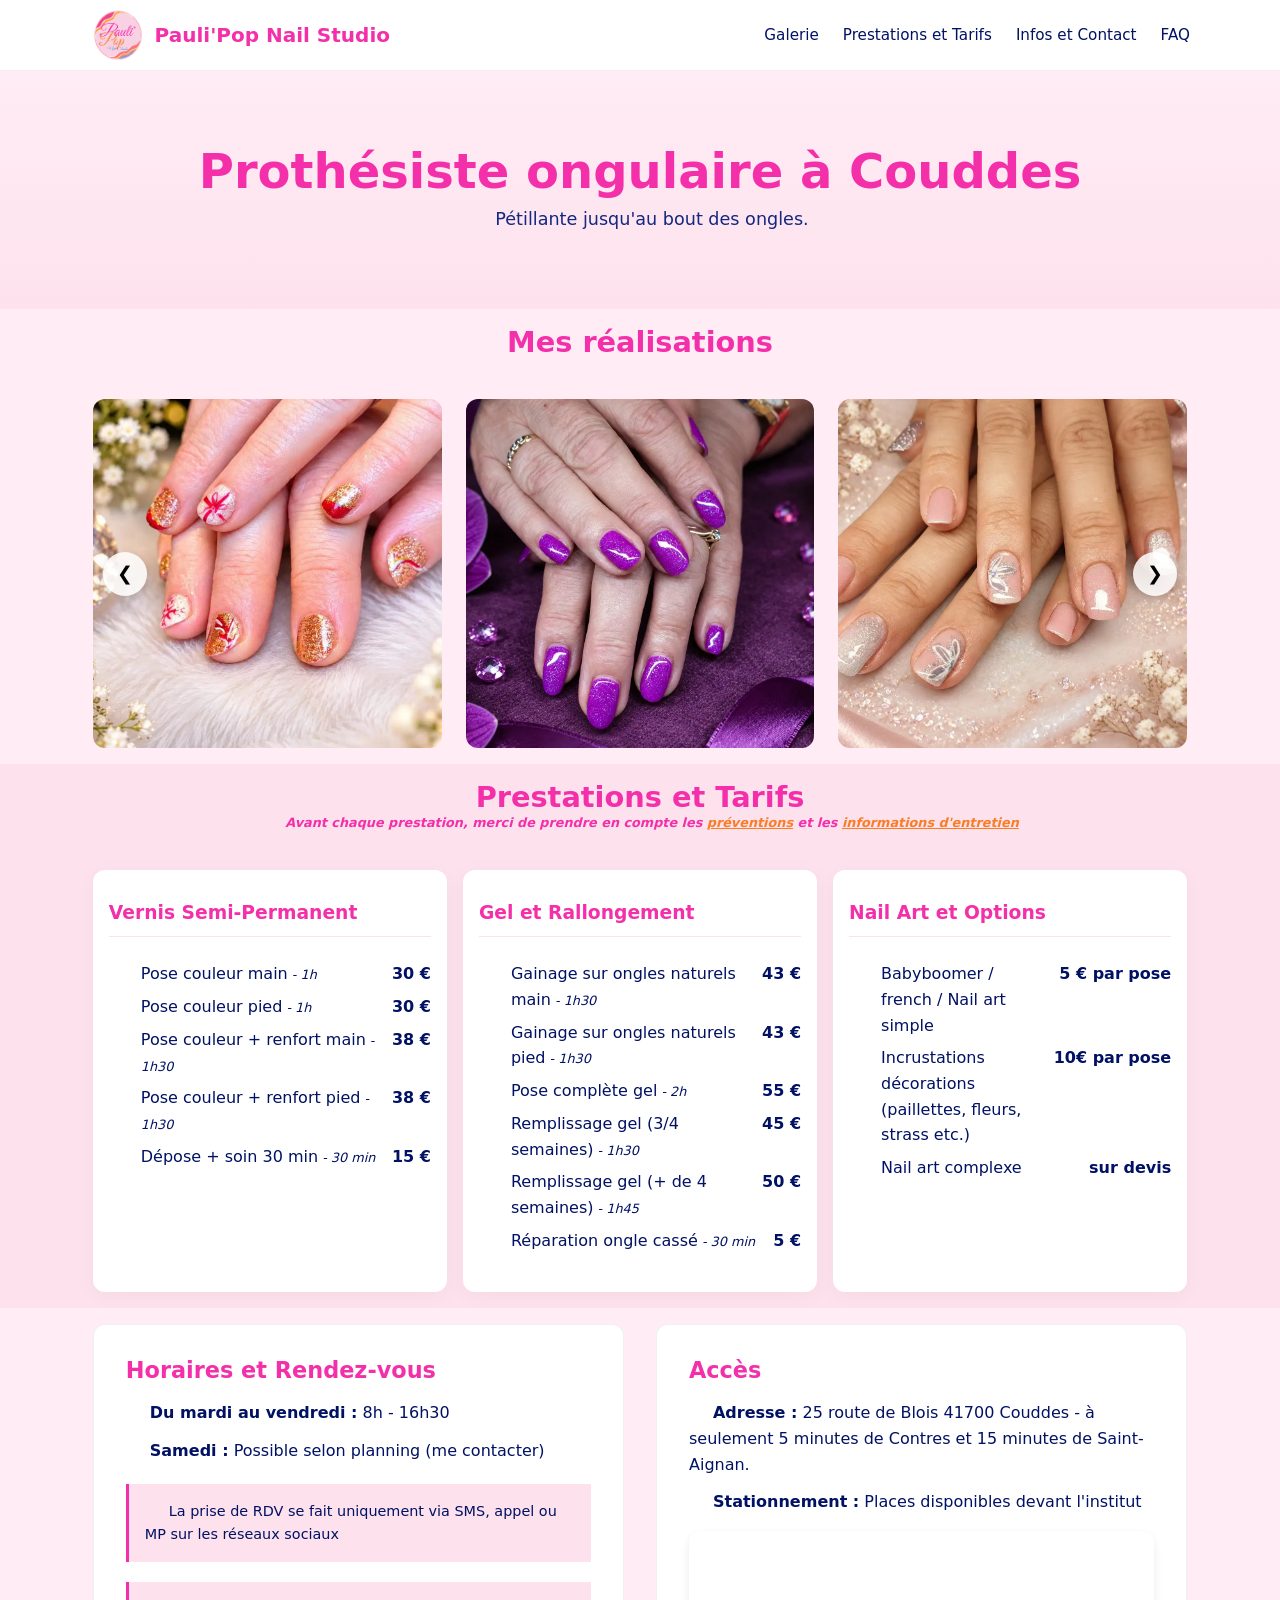
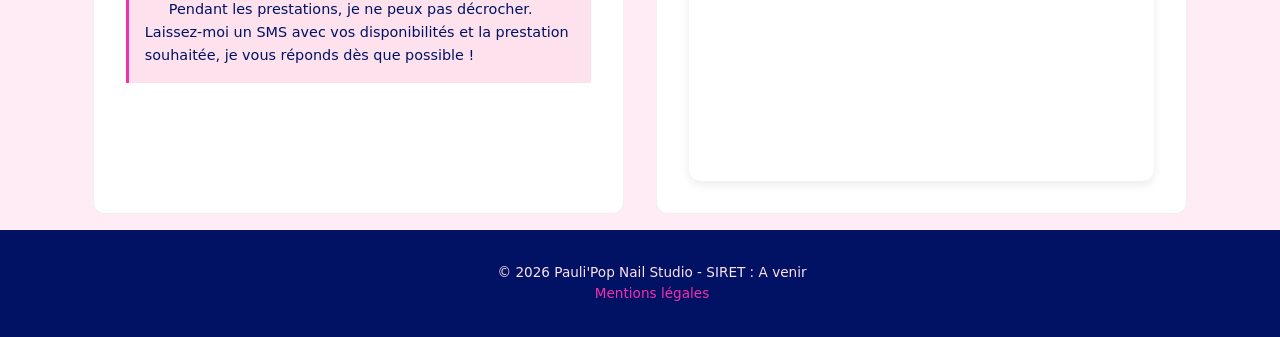
<file: index.html>
<!DOCTYPE html>
<html lang="fr">

<head>
    <meta charset="UTF-8">
    <meta name="viewport" content="width=device-width, initial-scale=1.0">

    <title>Pauli'Pop Nail Studio | Prothésiste Ongulaire à Couddes</title>
    <meta name="description"
        content="Prothésiste ongulaire diplômée à Couddes. Pose en gel, vernis semi-permanent, nail art et beauté des mains. Prise de rendez-vous par téléphone ou SMS.">
    <!-- OpenGraph pour le partage sur les réseaux sociaux (Instagram, Facebook, SMS) -->
    <meta property="og:title" content="Pauli'Pop Nail Studio | Prothésiste Ongulaire à Couddes">
    <meta property="og:description"
        content="Pose en gel, vernis semi-permanent, nail art et beauté des mains à Couddes (41700).">
    <meta property="og:type" content="website">
    <meta property="og:image" content="images/photos/pose-1.webp">

    <!-- Données structurées Google (SEO Local) -->
    <script type="application/ld+json">
    {
      "@context": "https://schema.org",
      "@type": "NailSalon",
      "name": "Pauli'Pop Nail Studio",
      "image": "images/logo.png",
      "telephone": "+33788819565",
      "address": {
        "@type": "PostalAddress",
        "streetAddress": "25 route de Blois",
        "addressLocality": "Couddes",
        "postalCode": "41700",
        "addressCountry": "FR"
      },
      "openingHoursSpecification": [
        {
          "@type": "OpeningHoursSpecification",
          "dayOfWeek": ["Tuesday", "Wednesday", "Thursday", "Friday"],
          "opens": "08:00",
          "closes": "16:30"
        }
      ],
      "priceRange": "€"
    }
    </script>

    <!-- Appel du CSS compilé et minifié -->
    <link rel="stylesheet" href="css/style.min.css">
</head>

<body>

    <!-- En-tête et navigation -->
    <header class="header">
        <div class="container header__inner">
            <a href="./index.html" class="logo">
                <img src="images/logo.png" alt="Pauli'Pop Nail Studio" width="70" height="70" />
                Pauli'Pop Nail Studio
            </a>
            <nav class="nav">
                <a href="./index.html#galerie">Galerie</a>
                <a href="./index.html#prestations">Prestations et Tarifs</a>
                <a href="./index.html#infos">Infos et Contact</a>
                <a href="./faq.html">FAQ</a>
            </nav>
        </div>
    </header>

    <main>
        <!-- Section d'accueil (Hero) -->
        <section class="hero">
            <div class="container">
                <h1>Prothésiste ongulaire à Couddes</h1>
                <p class="hero__subtitle">Pétillante jusqu'au bout des ongles.</p>
                <!--<p class="hero__subtitle__note">Ouverture prévue le 8 Décembre 2026</p>-->
            </div>
        </section>

        <!-- Section Galerie -->
        <section id="galerie" class="section">
            <div class="container">
                <h2>Mes réalisations</h2>

                <div class="carrousel-wrapper">
                    <button class="carrousel-btn prev" aria-label="Photo précédente">&#10094;</button>

                    <div class="galerie-carrousel" id="galerieCarrousel">
                        <!-- Les 31 photos vont s'ajouter ici automatiquement -->
                    </div>

                    <button class="carrousel-btn next" aria-label="Photo suivante">&#10095;</button>
                </div>
            </div>
        </section>



        <!-- Section Prestations & Tarifs -->
        <section id="prestations" class="section section--alt">
            <div class="container">
                <h2>Prestations et Tarifs
                    <p class="note_tarif">Avant chaque prestation, merci de prendre en compte les <a
                            href="./prevention.html">préventions</a> et les <a href="./entretien.html">informations
                            d'entretien</a> </p>
                </h2>
                <div class="tarifs-grid">

                    <div class="tarif-card">
                        <h3>Vernis Semi-Permanent</h3>
                        <ul class="tarif-list">
                            <li><span>Pose couleur main<span class="duration"> - 1h</span></span><strong>30
                                    €</strong></li>
                            <li><span>Pose couleur pied<span class="duration"> - 1h</span></span><strong>30
                                    €</strong></li>
                            <li><span>Pose couleur + renfort main<span class="duration"> - 1h30</span></span><strong>38
                                    €</strong></li>
                            <li><span>Pose couleur + renfort pied<span class="duration"> - 1h30</span></span><strong>38
                                    €</strong></li>
                            <li><span>Dépose + soin 30 min<span class="duration"> - 30 min</span></span><strong>15
                                    €</strong>
                            </li>
                        </ul>
                    </div>

                    <div class="tarif-card">
                        <h3>Gel et Rallongement</h3>
                        <ul class="tarif-list">
                            <li><span>Gainage sur ongles naturels main<span class="duration"> -
                                        1h30</span></span><strong>43 €</strong></li>
                            <li><span>Gainage sur ongles naturels pied<span class="duration"> -
                                        1h30</span></span><strong>43 €</strong></li>
                            <li><span>Pose complète gel<span class="duration"> - 2h</span></span><strong>55 €</strong>
                            </li>
                            <li><span>Remplissage gel (3/4 semaines)<span class="duration"> - 1h30</span>
                                </span><strong>45
                                    €</strong></li>
                            <li><span>Remplissage gel (+ de 4 semaines)<span class="duration"> -
                                        1h45</span></span><strong>50 €</strong></li>
                            <li><span>Réparation ongle cassé<span class="duration"> - 30 min</span></span><strong>5
                                    €</strong></li>
                        </ul>
                    </div>

                    <div class="tarif-card">
                        <h3>Nail Art et Options</h3>
                        <ul class="tarif-list">
                            <li><span>Babyboomer / french / Nail art simple</span><strong>5 € par pose</strong></li>
                            <li><span>Incrustations décorations (paillettes, fleurs, strass etc.)</span><strong>10€ par
                                    pose</strong></li>
                            <li><span>Nail art complexe</span><strong>sur devis</strong></li>
                        </ul>
                    </div>

                </div>
            </div>
        </section>

        <!-- Section Infos pratiques -->
        <section id="infos" class="section">
            <div class="container infos-grid">
                <div class="info-box">
                    <h2>Horaires et Rendez-vous</h2>
                    <p><strong>Du mardi au vendredi :</strong> 8h - 16h30</p>
                    <p><strong>Samedi :</strong> Possible selon planning (me contacter)</p>
                    <p class="info-box__alert">La prise de RDV se fait uniquement via SMS, appel ou MP sur les réseaux
                        sociaux</p>

                    <p class="info-box__alert">Pendant les prestations, je ne peux pas décrocher. Laissez-moi un SMS
                        avec vos disponibilités et la prestation souhaitée, je vous réponds dès que possible !</p>
                </div>

                <div class="info-box">
                    <h2>Accès
                    </h2>
                    <p><strong>Adresse :</strong> 25 route de Blois 41700 Couddes - à seulement 5 minutes de Contres et
                        15 minutes de Saint-Aignan.</p>
                    <p><strong>Stationnement :</strong> Places disponibles devant l'institut</p>

                    <div class="map-container">
                        <iframe
                            src="https://www.google.com/maps/embed?pb=!1m18!1m12!1m3!1d2702.5036001926824!2d1.401968976688991!3d47.363088704761374!2m3!1f0!2f0!3f0!3m2!1i1024!2i768!4f13.1!3m3!1m2!1s0x47fb53fe15aad1d7%3A0x353d129501a65e5e!2s25%20Rte%20de%20Blois%2C%2041700%20Couddes!5e0!3m2!1sfr!2sfr!4v1795610580144!5m2!1sfr!2sfr"
                            width="600" height="450" style="border:0;" allowfullscreen="" loading="lazy"
                            referrerpolicy="strict-origin-when-cross-origin"></iframe>
                    </div>

                </div>
            </div>
        </section>
    </main>

    <!-- Pied de page -->
    <footer class="footer">
        <div class="container">
            <p>&copy; 2026 Pauli'Pop Nail Studio - SIRET : A venir</p>
            <p><a href="./cgv.html">Mentions légales</a></p>
        </div>
    </footer>

    <!-- Barre fixe mobile pour appeler ou envoyer un SMS en 1 clic -->
    <div class="mobile-bar">
        <a href="tel:+33788819565" class="mobile-bar__btn mobile-bar__btn--call">Appeler</a>
        <a href="sms:+33788819565" class="mobile-bar__btn mobile-bar__btn--sms">SMS</a>
    </div>
    <script>
        const carrousel = document.getElementById('galerieCarrousel');
        const totalPhotos = 31;

        for (let i = totalPhotos; i >= 1; i--) {
            const figure = document.createElement('figure');
            figure.className = 'galerie-item';
            figure.innerHTML = `<img src="images/photos/pose-${i}.webp" alt="Réalisation onglerie Pauli'pop Nail Studio ${i}" width="800" height="800" loading="lazy">`;
            carrousel.appendChild(figure);
        }

        // Gestion des flèches
        const prevBtn = document.querySelector('.carrousel-btn.prev');
        const nextBtn = document.querySelector('.carrousel-btn.next');

        nextBtn.addEventListener('click', () => {
            const itemWidth = carrousel.querySelector('.galerie-item').offsetWidth;
            carrousel.scrollBy({ left: itemWidth + 24, behavior: 'smooth' });
        });

        prevBtn.addEventListener('click', () => {
            const itemWidth = carrousel.querySelector('.galerie-item').offsetWidth;
            carrousel.scrollBy({ left: -(itemWidth + 24), behavior: 'smooth' });
        });
    </script>

</body>

</html>
</file>
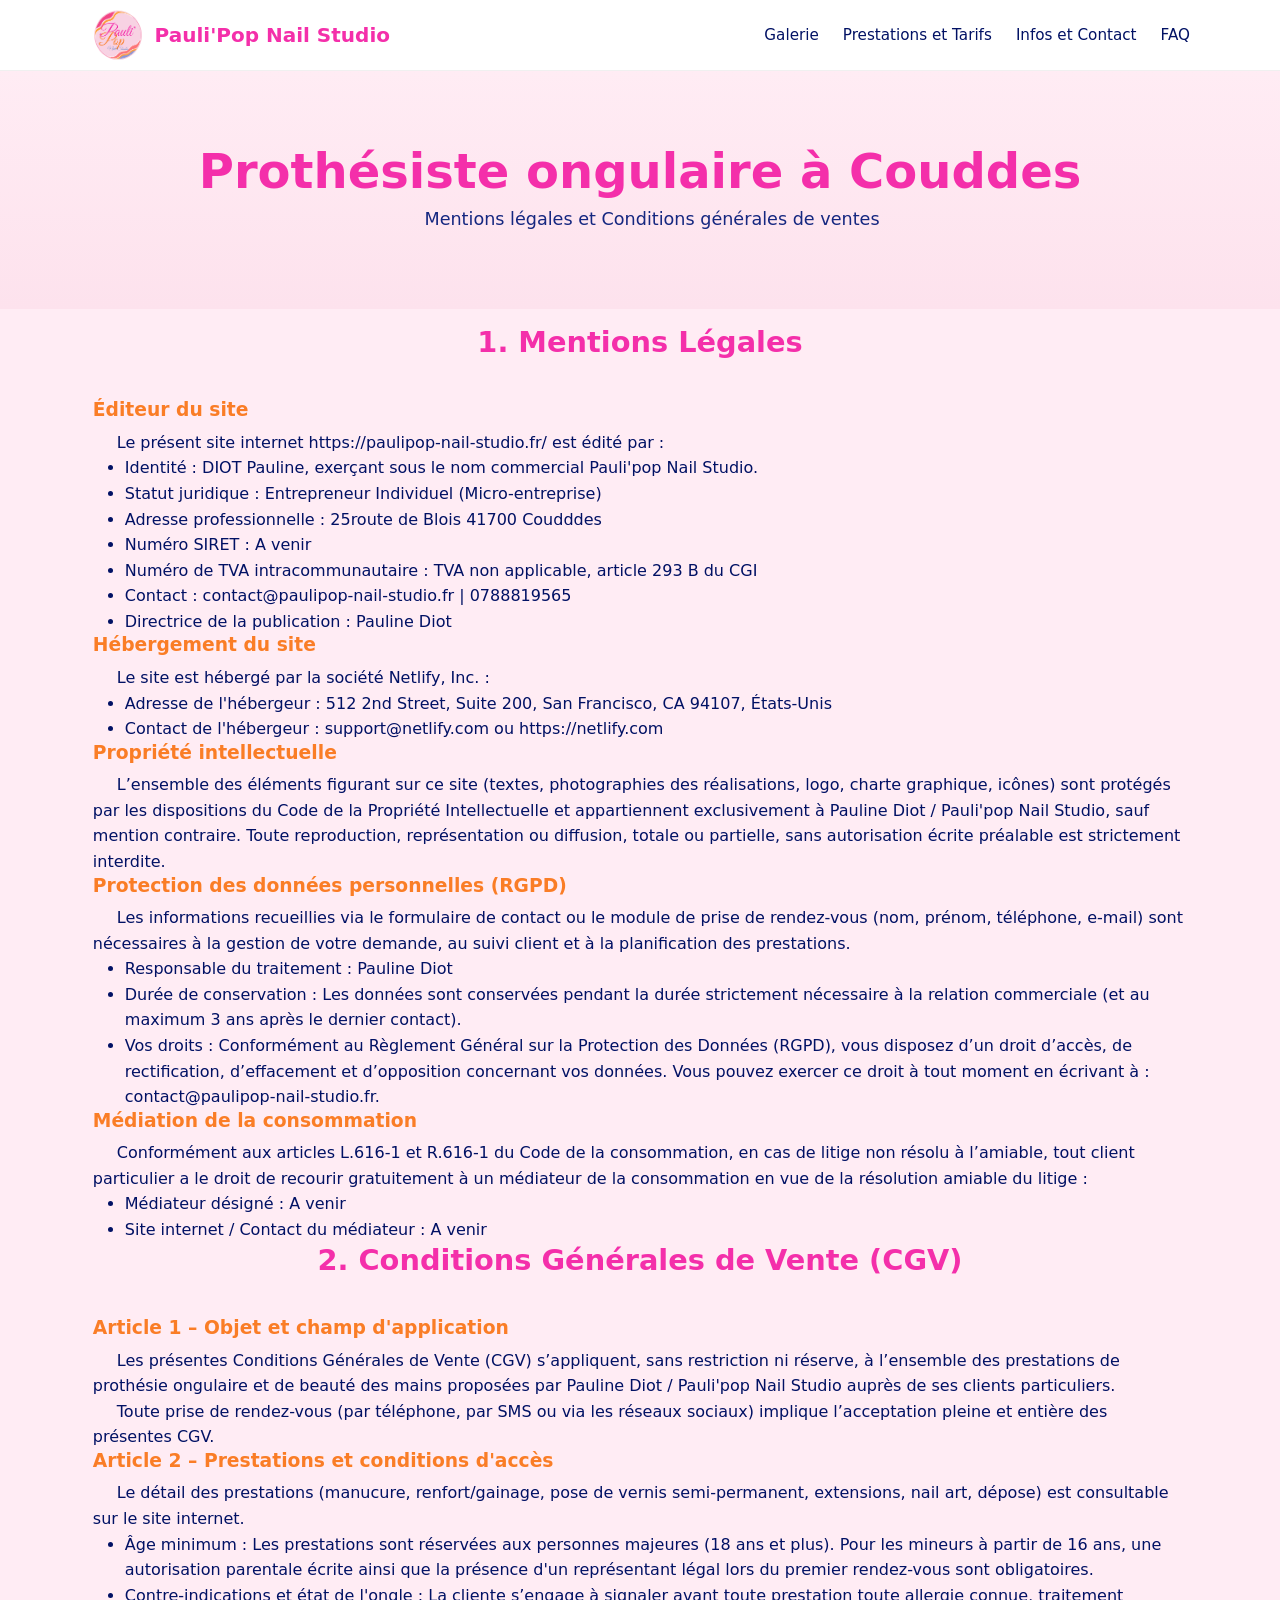
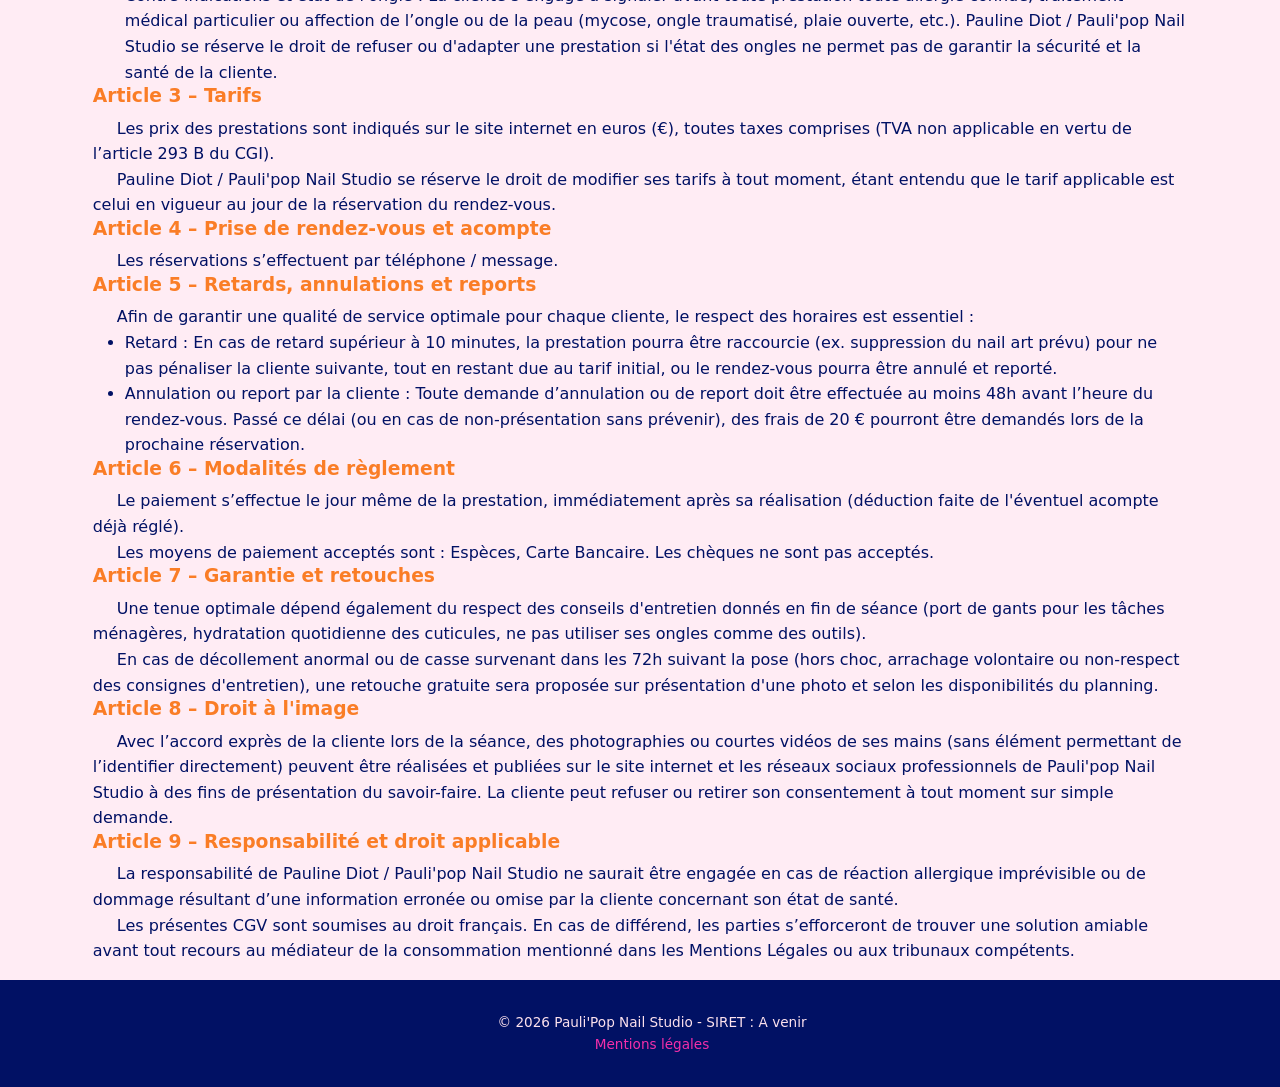
<file: cgv.html>
<!DOCTYPE html>
<html lang="fr">

<head>
    <meta charset="UTF-8">
    <meta name="viewport" content="width=device-width, initial-scale=1.0">
    <meta name="robots" content="noindex">

    <title>Mentions Légales et CGV | Pauli'Pop Nail Studio</title>
    <meta name="description"
        content="Mentions légales et Conditions Générales de Vente de Pauli'Pop Nail Studio, prothésiste ongulaire à Couddes (41700).">

    <!-- Appel du CSS compilé et minifié -->
    <link rel="stylesheet" href="css/style.min.css">
</head>

<body>

    <!-- En-tête et navigation -->
    <header class="header">
        <div class="container header__inner">
            <a href="./index.html" class="logo">
                <img src="images/logo.png" alt="Pauli'Pop Nail Studio" width="70" height="70" />
                Pauli'Pop Nail Studio
            </a>
            <nav class="nav">
                <a href="./index.html#galerie">Galerie</a>
                <a href="./index.html#prestations">Prestations et Tarifs</a>
                <a href="./index.html#infos">Infos et Contact</a>
                <a href="./faq.html">FAQ</a>
            </nav>
        </div>
    </header>

    <main>
        <!-- Section d'accueil (Hero) -->
        <section class="hero">
            <div class="container">
                <h1>Prothésiste ongulaire à Couddes</h1>
                <p class="hero__subtitle">Mentions légales et Conditions générales de ventes</p>
            </div>
        </section>
        <section class="section">
            <div class="container">
                <h2>1. Mentions Légales</h2>

                <h3>Éditeur du site</h3>
                <p>Le présent site internet https://paulipop-nail-studio.fr/ est édité par :</p>
                <ul>
                    <li>Identité : DIOT Pauline, exerçant sous le nom commercial Pauli'pop Nail Studio.</li>
                    <li>Statut juridique : Entrepreneur Individuel (Micro-entreprise)</li>
                    <li>Adresse professionnelle : 25route de Blois 41700 Coudddes</li>
                    <li>Numéro SIRET : A venir</li>
                    <li>Numéro de TVA intracommunautaire : TVA non applicable, article 293 B du CGI </li>
                    <li>Contact : contact@paulipop-nail-studio.fr | 0788819565</li>
                    <li>Directrice de la publication : Pauline Diot</li>
                </ul>

                <h3>Hébergement du site</h3>
                <p>Le site est hébergé par la société Netlify, Inc. :</p>
                <ul>
                    <li>Adresse de l'hébergeur : 512 2nd Street, Suite 200, San Francisco, CA 94107, États-Unis</li>
                    <li>Contact de l'hébergeur : support@netlify.com ou https://netlify.com</li>
                </ul>


                <h3>Propriété intellectuelle</h3>
                <p>L’ensemble des éléments figurant sur ce site (textes, photographies des réalisations, logo, charte
                    graphique, icônes) sont protégés par les dispositions du Code de la Propriété Intellectuelle et
                    appartiennent exclusivement à Pauline Diot / Pauli'pop Nail Studio, sauf mention contraire. Toute
                    reproduction, représentation ou diffusion, totale ou partielle, sans autorisation écrite préalable
                    est strictement interdite.</p>

                <h3>Protection des données personnelles (RGPD)</h3>
                <p>Les informations recueillies via le formulaire de contact ou le module de prise de rendez-vous (nom,
                    prénom, téléphone, e-mail) sont nécessaires à la gestion de votre demande, au suivi client et à la
                    planification des prestations.</p>
                <ul>
                    <li>Responsable du traitement : Pauline Diot</li>
                    <li>Durée de conservation : Les données sont conservées pendant la durée strictement nécessaire à la
                        relation commerciale (et au maximum 3 ans après le dernier contact).</li>
                    <li>Vos droits : Conformément au Règlement Général sur la Protection des Données (RGPD), vous
                        disposez d’un droit d’accès, de rectification, d’effacement et d’opposition concernant vos
                        données. Vous pouvez exercer ce droit à tout moment en écrivant à :
                        contact@paulipop-nail-studio.fr.</li>
                </ul>

                <h3>Médiation de la consommation</h3>
                <p>Conformément aux articles L.616-1 et R.616-1 du Code de la consommation, en cas de litige non résolu
                    à l’amiable, tout client particulier a le droit de recourir gratuitement à un médiateur de la
                    consommation en vue de la résolution amiable du litige :</p>
                <ul>
                    <li>Médiateur désigné : A venir</li>
                    <li>Site internet / Contact du médiateur : A venir</li>
                </ul>

                <h2>2. Conditions Générales de Vente (CGV)</h2>

                <h3>Article 1 – Objet et champ d'application</h3>
                <p>Les présentes Conditions Générales de Vente (CGV) s’appliquent, sans restriction ni réserve, à
                    l’ensemble des prestations de prothésie ongulaire et de beauté des mains proposées par Pauline Diot
                    / Pauli'pop Nail Studio auprès de ses clients particuliers.</p>
                <p>Toute prise de rendez-vous (par téléphone, par SMS ou via les réseaux sociaux) implique
                    l’acceptation pleine et entière des présentes CGV.</p>

                <h3>Article 2 – Prestations et conditions d'accès</h3>
                <p>Le détail des prestations (manucure, renfort/gainage, pose de vernis semi-permanent, extensions, nail
                    art, dépose) est consultable sur le site internet.</p>
                <ul>
                    <li>Âge minimum : Les prestations sont réservées aux personnes majeures (18 ans et plus). Pour les
                        mineurs à partir de 16 ans, une autorisation parentale écrite ainsi que la présence d'un
                        représentant légal lors du premier rendez-vous sont obligatoires.</li>
                    <li>Contre-indications et état de l'ongle : La cliente s’engage à signaler avant toute prestation
                        toute allergie connue, traitement médical particulier ou affection de l’ongle ou de la peau
                        (mycose, ongle traumatisé, plaie ouverte, etc.). Pauline Diot / Pauli'pop Nail Studio se réserve
                        le droit de refuser ou d'adapter une prestation si l'état des ongles ne permet pas de garantir
                        la sécurité et la santé de la cliente.</li>
                </ul>

                <h3>Article 3 – Tarifs</h3>
                <p>Les prix des prestations sont indiqués sur le site internet en euros (€), toutes taxes comprises (TVA
                    non applicable en vertu de l’article 293 B du CGI).</p>
                <p>Pauline Diot / Pauli'pop Nail Studio se réserve le droit de modifier ses tarifs à tout moment, étant
                    entendu que le tarif applicable est celui en vigueur au jour de la réservation du rendez-vous.</p>

                <h3>Article 4 – Prise de rendez-vous et acompte</h3>
                <p>Les réservations s’effectuent par téléphone / message.</p>

                <h3>Article 5 – Retards, annulations et reports</h3>
                <p>Afin de garantir une qualité de service optimale pour chaque cliente, le respect des horaires est
                    essentiel :</p>
                <ul>
                    <li>Retard : En cas de retard supérieur à 10 minutes, la prestation pourra être raccourcie (ex.
                        suppression du nail art prévu) pour ne pas pénaliser la cliente suivante, tout en restant due au
                        tarif initial, ou le rendez-vous pourra être annulé et reporté.</li>
                    <li>Annulation ou report par la cliente : Toute demande d’annulation ou de report doit être
                        effectuée au moins 48h avant l’heure du rendez-vous. Passé ce délai (ou en cas de
                        non-présentation sans prévenir), des frais de 20 € pourront être demandés lors de la prochaine
                        réservation.</li>
                </ul>

                <h3>Article 6 – Modalités de règlement</h3>
                <p>Le paiement s’effectue le jour même de la prestation, immédiatement après sa réalisation (déduction
                    faite de l'éventuel acompte déjà réglé).</p>
                <p>Les moyens de paiement acceptés sont : Espèces, Carte Bancaire. Les chèques ne sont pas acceptés.</p>

                <h3>Article 7 – Garantie et retouches</h3>
                <p>Une tenue optimale dépend également du respect des conseils d'entretien donnés en fin de séance (port
                    de gants pour les tâches ménagères, hydratation quotidienne des cuticules, ne pas utiliser ses
                    ongles comme des outils).</p>
                <p>En cas de décollement anormal ou de casse survenant dans les 72h suivant la pose (hors choc,
                    arrachage volontaire ou non-respect des consignes d'entretien), une retouche gratuite sera proposée
                    sur présentation d'une photo et selon les disponibilités du planning.</p>

                <h3>Article 8 – Droit à l'image</h3>
                <p>Avec l’accord exprès de la cliente lors de la séance, des photographies ou courtes vidéos de ses
                    mains (sans élément permettant de l’identifier directement) peuvent être réalisées et publiées sur
                    le site internet et les réseaux sociaux professionnels de Pauli'pop Nail Studio à des fins de
                    présentation du savoir-faire. La cliente peut refuser ou retirer son consentement à tout moment sur
                    simple demande.</p>

                <h3>Article 9 – Responsabilité et droit applicable</h3>
                <p>La responsabilité de Pauline Diot / Pauli'pop Nail Studio ne saurait être engagée en cas de réaction
                    allergique imprévisible ou de dommage résultant d’une information erronée ou omise par la cliente
                    concernant son état de santé.</p>
                <p>Les présentes CGV sont soumises au droit français. En cas de différend, les parties s’efforceront de
                    trouver une solution amiable avant tout recours au médiateur de la consommation mentionné dans les
                    Mentions Légales ou aux tribunaux compétents.</p>

            </div>
        </section>
    </main>

    <!-- Pied de page -->
    <footer class="footer">
        <div class="container">
            <p>&copy; 2026 Pauli'Pop Nail Studio - SIRET : A venir</p>
            <p><a href="./cgv.html">Mentions légales</a></p>
        </div>
    </footer>

    <!-- Barre fixe mobile pour appeler ou envoyer un SMS en 1 clic -->
    <div class="mobile-bar">
        <a href="tel:+33788819565" class="mobile-bar__btn mobile-bar__btn--call">Appeler</a>
        <a href="sms:+33788819565" class="mobile-bar__btn mobile-bar__btn--sms">SMS</a>
    </div>

</body>

</html>
</file>
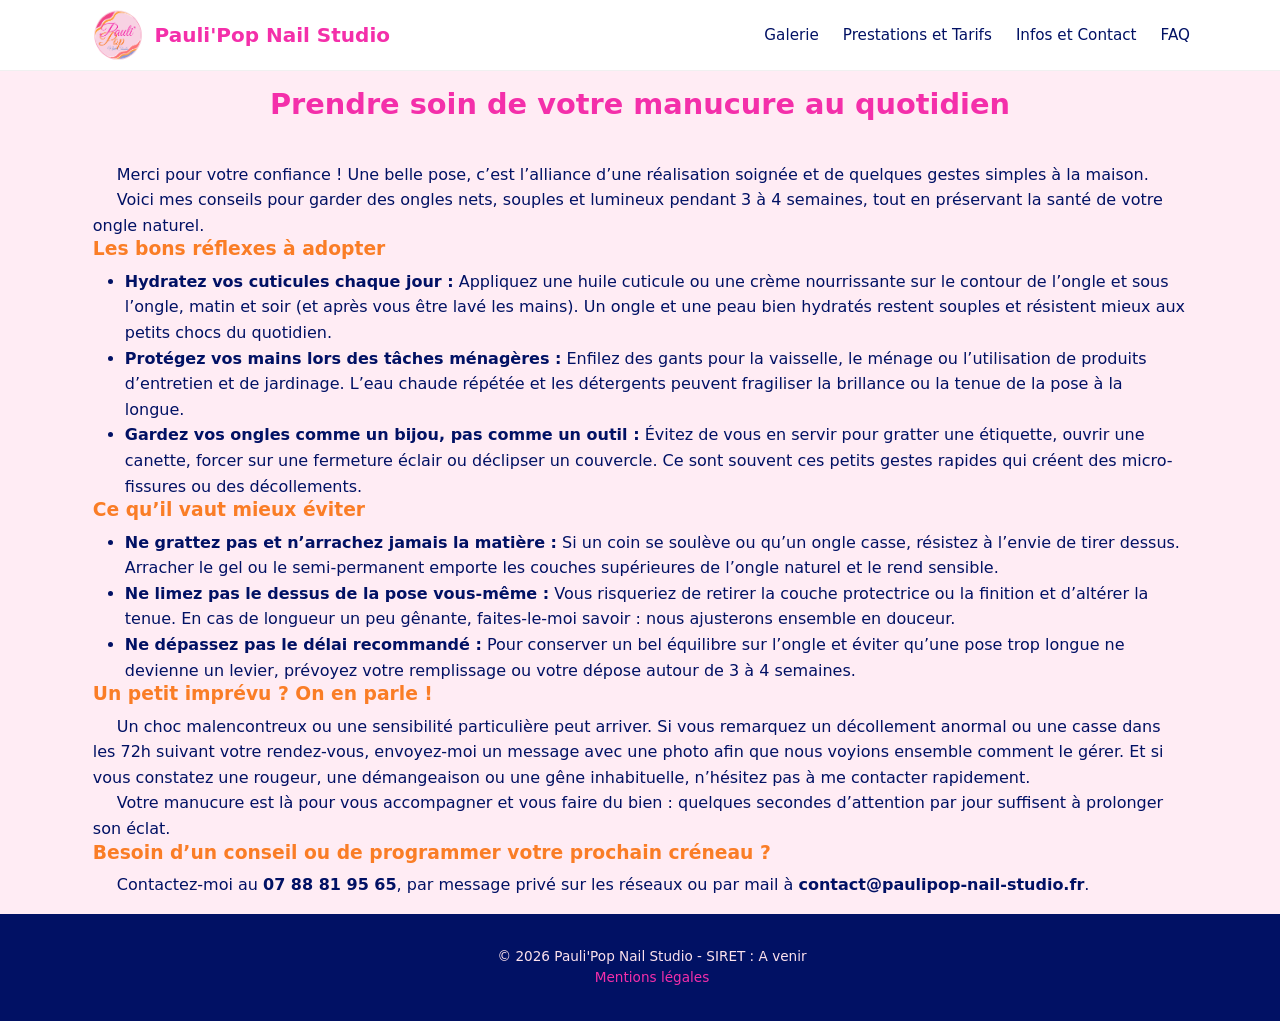
<file: entretien.html>
<!DOCTYPE html>
<html lang="fr">

<head>
    <meta charset="UTF-8">
    <meta name="viewport" content="width=device-width, initial-scale=1.0">

    <title>Entretien de votre manucure | Pauli'Pop Nail Studio à Couddes</title>
    <meta name="description"
        content="Nos conseils d'entretien au quotidien pour prolonger la tenue de votre pose en gel ou vernis semi-permanent pendant 3 à 4 semaines chez Pauli'Pop Nail Studio.">

    <!-- OpenGraph pour le partage sur les réseaux sociaux -->
    <meta property="og:title" content="Prendre soin de sa manucure | Pauli'Pop Nail Studio à Couddes">
    <meta property="og:description"
        content="Les bons réflexes à adopter et les gestes à éviter pour garder des ongles nets et brillants plus longtemps.">
    <meta property="og:type" content="website">
    <meta property="og:image" content="images/photos/pose-1.webp">

    <!-- Appel du CSS compilé et minifié -->
    <link rel="stylesheet" href="css/style.min.css">
</head>


<body>

    <!-- En-tête et navigation -->
    <header class="header">
        <div class="container header__inner">
            <a href="./index.html" class="logo">
                <img src="images/logo.png" alt="Pauli'Pop Nail Studio" width="70" height="70" />
                Pauli'Pop Nail Studio
            </a>
            <nav class="nav">
                <a href="./index.html#galerie">Galerie</a>
                <a href="./index.html#prestations">Prestations et Tarifs</a>
                <a href="./index.html#infos">Infos et Contact</a>
                <a href="./faq.html">FAQ</a>
            </nav>
        </div>
    </header>

    <main>

        <section class="section">
            <div class="container">
                <h2>Prendre soin de votre manucure au quotidien</h2>
                <p>Merci pour votre confiance ! Une belle pose, c’est l’alliance d’une réalisation soignée et de
                    quelques gestes simples à la maison.</p>
                <p>Voici mes conseils pour garder des ongles nets, souples et lumineux pendant 3 à 4 semaines, tout en
                    préservant la santé de votre ongle naturel.</p>

                <h3>Les bons réflexes à adopter</h3>
                <ul>
                    <li><strong>Hydratez vos cuticules chaque jour :</strong> Appliquez une huile cuticule ou une crème
                        nourrissante sur le contour de l’ongle et sous l’ongle, matin et soir (et après vous être lavé
                        les mains). Un ongle et une peau bien hydratés restent souples et résistent mieux aux petits
                        chocs du quotidien.</li>
                    <li><strong>Protégez vos mains lors des tâches ménagères :</strong> Enfilez des gants pour la
                        vaisselle, le ménage ou l’utilisation de produits d’entretien et de jardinage. L’eau chaude
                        répétée et les détergents peuvent fragiliser la brillance ou la tenue de la pose à la longue.
                    </li>
                    <li><strong>Gardez vos ongles comme un bijou, pas comme un outil :</strong> Évitez de vous en servir
                        pour gratter une étiquette, ouvrir une canette, forcer sur une fermeture éclair ou déclipser un
                        couvercle. Ce sont souvent ces petits gestes rapides qui créent des micro-fissures ou des
                        décollements.</li>
                </ul>

                <h3>Ce qu’il vaut mieux éviter</h3>
                <ul>
                    <li><strong>Ne grattez pas et n’arrachez jamais la matière :</strong> Si un coin se soulève ou qu’un
                        ongle casse, résistez à l’envie de tirer dessus. Arracher le gel ou le semi-permanent emporte
                        les couches supérieures de l’ongle naturel et le rend sensible.</li>
                    <li><strong>Ne limez pas le dessus de la pose vous-même :</strong> Vous risqueriez de retirer la
                        couche protectrice ou la finition et d’altérer la tenue. En cas de longueur un peu gênante,
                        faites-le-moi savoir : nous ajusterons ensemble en douceur.</li>
                    <li><strong>Ne dépassez pas le délai recommandé :</strong> Pour conserver un bel équilibre sur
                        l’ongle et éviter qu’une pose trop longue ne devienne un levier, prévoyez votre remplissage ou
                        votre dépose autour de 3 à 4 semaines.</li>
                </ul>

                <h3>Un petit imprévu ? On en parle !</h3>
                <p>Un choc malencontreux ou une sensibilité particulière peut arriver. Si vous remarquez un décollement
                    anormal ou une casse dans les 72h suivant votre rendez-vous, envoyez-moi un message avec une photo
                    afin que nous voyions ensemble comment le gérer. Et si vous constatez une rougeur, une démangeaison
                    ou une gêne inhabituelle, n’hésitez pas à me contacter rapidement.</p>
                <p>Votre manucure est là pour vous accompagner et vous faire du bien : quelques secondes d’attention par
                    jour suffisent à prolonger son éclat.</p>

                <h3>Besoin d’un conseil ou de programmer votre prochain créneau ?</h3>
                <p>Contactez-moi au <strong>07 88 81 95 65</strong>, par message privé sur les réseaux ou par mail à
                    <strong>contact@paulipop-nail-studio.fr</strong>.
                </p>

            </div>
        </section>
    </main>

    <!-- Pied de page -->
    <footer class="footer">
        <div class="container">
            <p>&copy; 2026 Pauli'Pop Nail Studio - SIRET : A venir</p>
            <p><a href="./cgv.html">Mentions légales</a></p>
        </div>
    </footer>

    <!-- Barre fixe mobile pour appeler ou envoyer un SMS en 1 clic -->
    <div class="mobile-bar">
        <a href="tel:+33788819565" class="mobile-bar__btn mobile-bar__btn--call">Appeler</a>
        <a href="sms:+33788819565" class="mobile-bar__btn mobile-bar__btn--sms">SMS</a>
    </div>

</body>

</html>
</file>
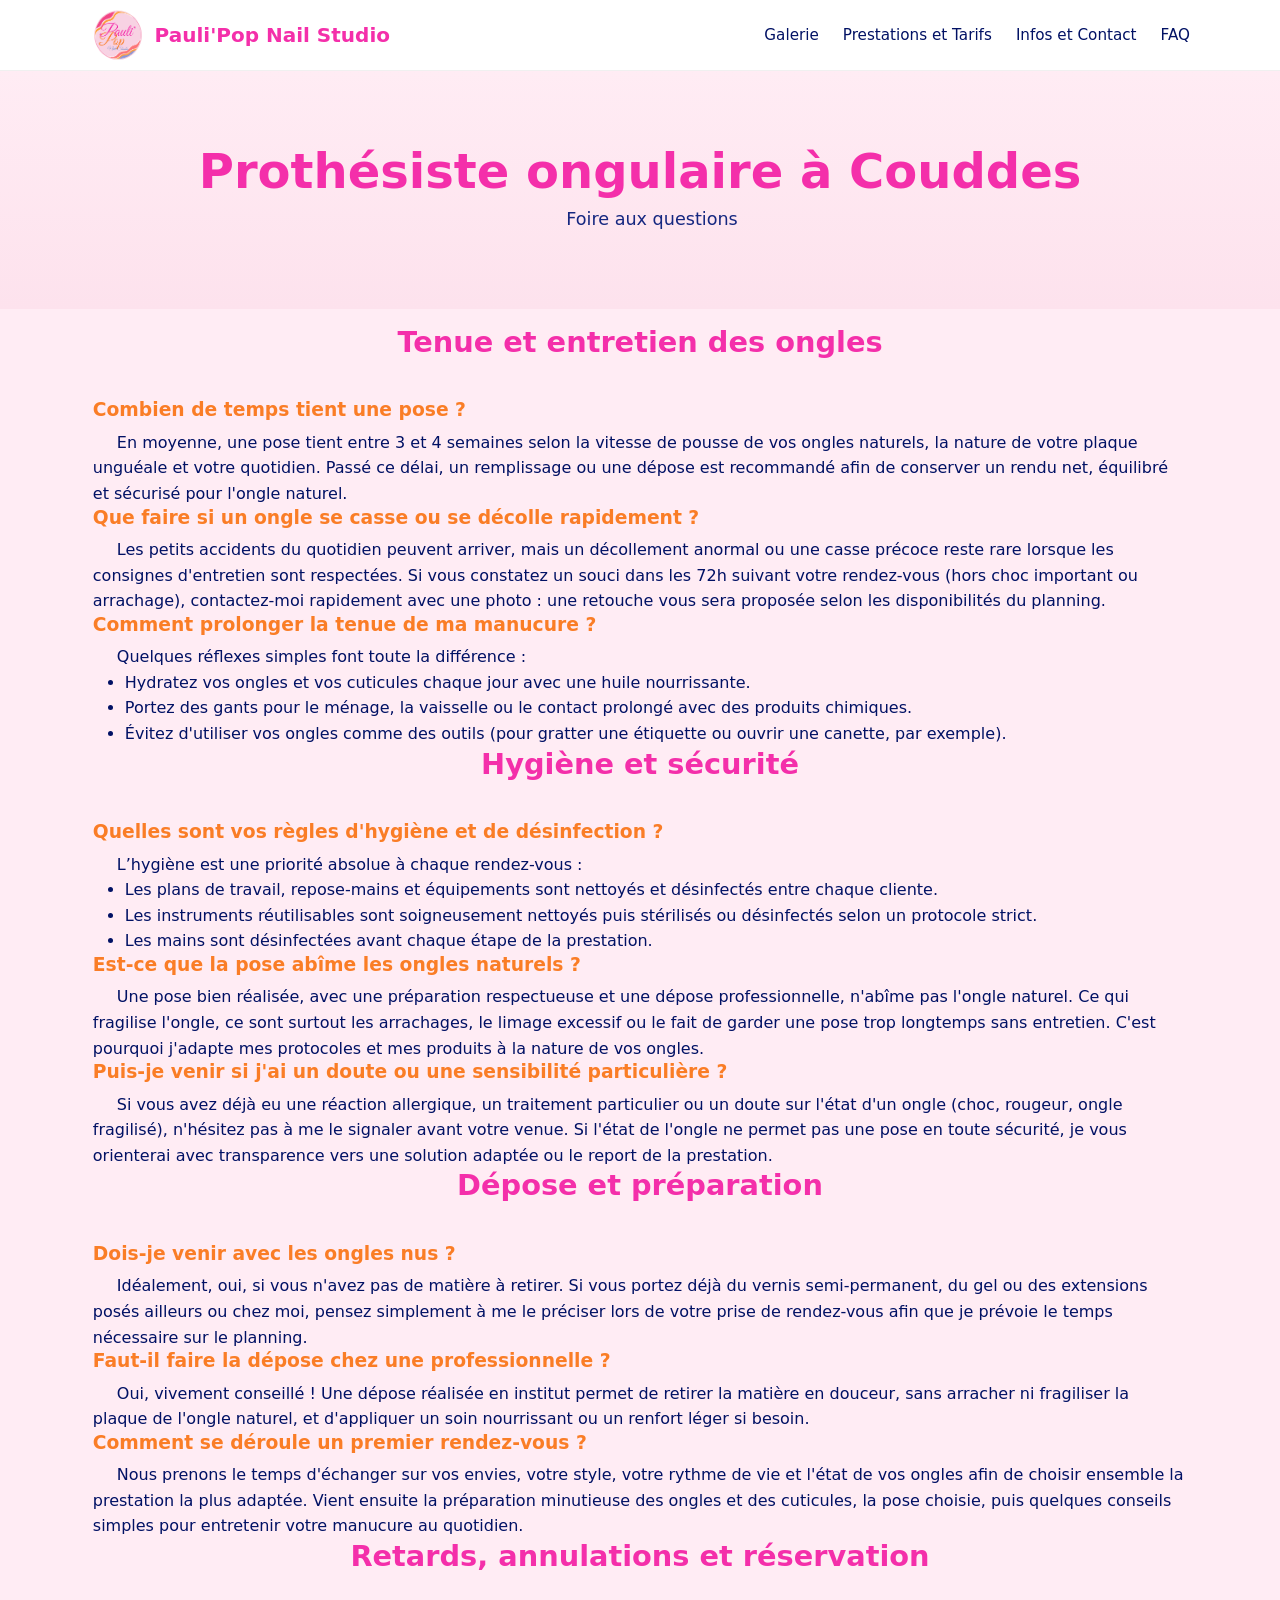
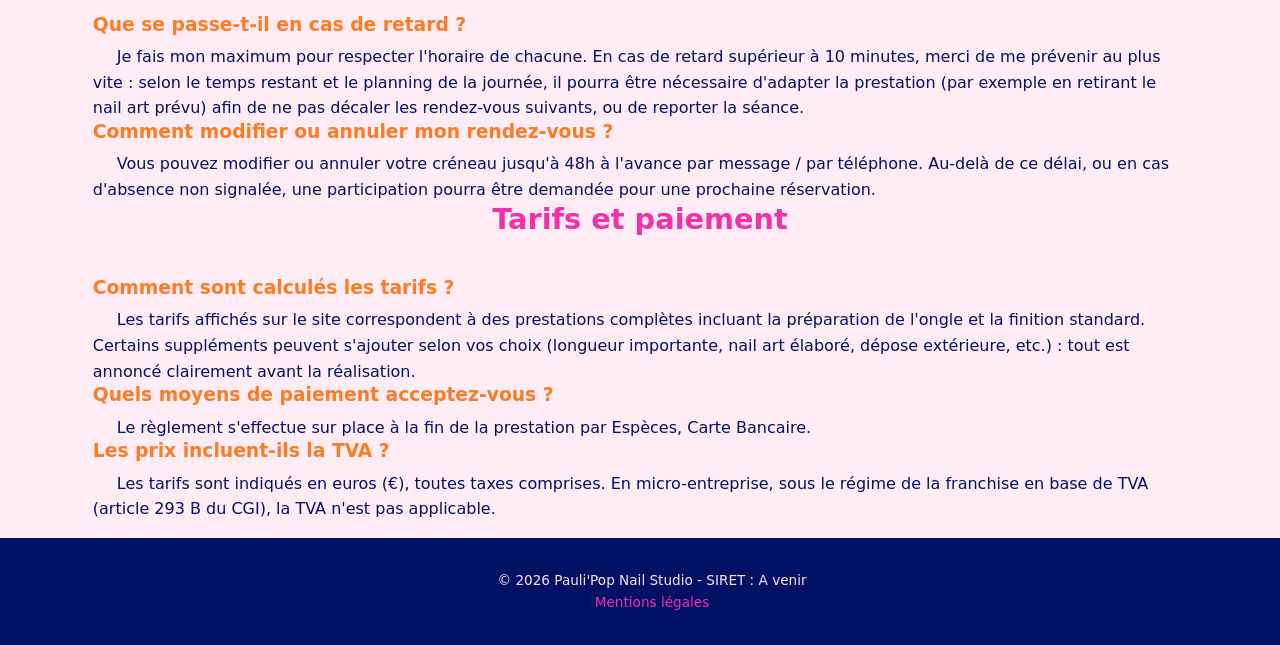
<file: faq.html>
<!DOCTYPE html>
<html lang="fr">

<head>
    <meta charset="UTF-8">
    <meta name="viewport" content="width=device-width, initial-scale=1.0">

    <title>Pauli'Pop Nail Studio | Prothésiste Ongulaire à Couddes | Foire aux questions</title>
    <meta name="description"
        content="Prothésiste ongulaire diplômée à Couddes. Pose en gel, vernis semi-permanent, nail art et beauté des mains. Prise de rendez-vous par téléphone ou SMS.">
    <!-- OpenGraph pour le partage sur les réseaux sociaux (Instagram, Facebook, SMS) -->
    <meta property="og:title" content="Pauli'Pop Nail Studio | Prothésiste Ongulaire à Couddes">
    <meta property="og:description"
        content="Pose en gel, vernis semi-permanent, nail art et beauté des mains à Couddes (41700).">
    <meta property="og:type" content="website">
    <meta property="og:image" content="images/photos/pose-1.webp">

    <!-- Données structurées Google (SEO Local) -->
    <script type="application/ld+json">
    {
      "@context": "https://schema.org",
      "@type": "NailSalon",
      "name": "Pauli'Pop Nail Studio",
      "image": "images/logo.png",
      "telephone": "+33788819565",
      "address": {
        "@type": "PostalAddress",
        "streetAddress": "25 route de Blois",
        "addressLocality": "Couddes",
        "postalCode": "41700",
        "addressCountry": "FR"
      },
      "openingHoursSpecification": [
        {
          "@type": "OpeningHoursSpecification",
          "dayOfWeek": ["Tuesday", "Wednesday", "Thursday", "Friday"],
          "opens": "08:00",
          "closes": "16:30"
        }
      ],
      "priceRange": "€"
    }
    </script>

    <!-- Appel du CSS compilé et minifié -->
    <link rel="stylesheet" href="css/style.min.css">


    <!-- Données structurées Google pour la FAQ -->
    <script type="application/ld+json">
    {
      "@context": "https://schema.org",
      "@type": "FAQPage",
      "mainEntity": [
        {
          "@type": "Question",
          "name": "Combien de temps tient une pose ?",
          "acceptedAnswer": {
            "@type": "Answer",
            "text": "En moyenne, une pose tient entre 3 et 4 semaines selon la vitesse de pousse de vos ongles naturels, la nature de votre plaque unguéale et votre quotidien. Passé ce délai, un remplissage ou une dépose est recommandé afin de conserver un rendu net, équilibré et sécurisé pour l'ongle naturel."
          }
        },
        {
          "@type": "Question",
          "name": "Que faire si un ongle se casse ou se décolle rapidement ?",
          "acceptedAnswer": {
            "@type": "Answer",
            "text": "Les petits accidents du quotidien peuvent arriver, mais un décollement anormal ou une casse précoce reste rare lorsque les consignes d'entretien sont respectées. Si vous constatez un souci dans les 72h suivant votre rendez-vous (hors choc important ou arrachage), contactez-moi rapidement avec une photo : une retouche vous sera proposée selon les disponibilités du planning."
          }
        },
        {
          "@type": "Question",
          "name": "Comment prolonger la tenue de ma manucure ?",
          "acceptedAnswer": {
            "@type": "Answer",
            "text": "Quelques réflexes simples font toute la différence : hydratez vos ongles et vos cuticules chaque jour avec une huile nourrissante, portez des gants pour le ménage, la vaisselle ou le contact prolongé avec des produits chimiques, et évitez d'utiliser vos ongles comme des outils (pour gratter une étiquette ou ouvrir une canette, par exemple)."
          }
        },
        {
          "@type": "Question",
          "name": "Quelles sont vos règles d'hygiène et de désinfection ?",
          "acceptedAnswer": {
            "@type": "Answer",
            "text": "L’hygiène est une priorité absolue à chaque rendez-vous : les plans de travail, repose-mains et équipements sont nettoyés et désinfectés entre chaque cliente, les instruments réutilisables sont soigneusement nettoyés puis stérilisés ou désinfectés selon un protocole strict, et les mains sont désinfectées avant chaque étape de la prestation."
          }
        },
        {
          "@type": "Question",
          "name": "Est-ce que la pose abîme les ongles naturels ?",
          "acceptedAnswer": {
            "@type": "Answer",
            "text": "Une pose bien réalisée, avec une préparation respectueuse et une dépose professionnelle, n'abîme pas l'ongle naturel. Ce qui fragilise l'ongle, ce sont surtout les arrachages, le limage excessif ou le fait de garder une pose trop longtemps sans entretien. C'est pourquoi j'adapte mes protocoles et mes produits à la nature de vos ongles."
          }
        },
        {
          "@type": "Question",
          "name": "Puis-je venir si j'ai un doute ou une sensibilité particulière ?",
          "acceptedAnswer": {
            "@type": "Answer",
            "text": "Si vous avez déjà eu une réaction allergique, un traitement particulier ou un doute sur l'état d'un ongle (choc, rougeur, ongle fragilisé), n'hésitez pas à me le signaler avant votre venue. Si l'état de l'ongle ne permet pas une pose en toute sécurité, je vous orienterai avec transparence vers une solution adaptée ou le report de la prestation."
          }
        },
        {
          "@type": "Question",
          "name": "Dois-je venir avec les ongles nus ?",
          "acceptedAnswer": {
            "@type": "Answer",
            "text": "Idéalement, oui, si vous n'avez pas de matière à retirer. Si vous portez déjà du vernis semi-permanent, du gel ou des extensions posés ailleurs ou chez moi, pensez simplement à me le préciser lors de votre prise de rendez-vous afin que je prévoie le temps nécessaire sur le planning."
          }
        },
        {
          "@type": "Question",
          "name": "Faut-il faire la dépose chez une professionnelle ?",
          "acceptedAnswer": {
            "@type": "Answer",
            "text": "Oui, vivement conseillé ! Une dépose réalisée en institut permet de retirer la matière en douceur, sans arracher ni fragiliser la plaque de l'ongle naturel, et d'appliquer un soin nourrissant ou un renfort léger si besoin."
          }
        },
        {
          "@type": "Question",
          "name": "Comment se déroule un premier rendez-vous ?",
          "acceptedAnswer": {
            "@type": "Answer",
            "text": "Nous prenons le temps d'échanger sur vos envies, votre style, votre rythme de vie et l'état de vos ongles afin de choisir ensemble la prestation la plus adaptée. Vient ensuite la préparation minutieuse des ongles et des cuticules, la pose choisie, puis quelques conseils simples pour entretenir votre manucure au quotidien."
          }
        },
        {
          "@type": "Question",
          "name": "Que se passe-t-il en cas de retard ?",
          "acceptedAnswer": {
            "@type": "Answer",
            "text": "Je fais mon maximum pour respecter l'horaire de chacune. En cas de retard supérieur à 10 minutes, merci de me prévenir au plus vite : selon le temps restant et le planning de la journée, il pourra être nécessaire d'adapter la prestation (par exemple en retirant le nail art prévu) afin de ne pas décaler les rendez-vous suivants, ou de reporter la séance."
          }
        },
        {
          "@type": "Question",
          "name": "Comment modifier ou annuler mon rendez-vous ?",
          "acceptedAnswer": {
            "@type": "Answer",
            "text": "Vous pouvez modifier ou annuler votre créneau jusqu'à 48h à l'avance par message ou par téléphone. Au-delà de ce délai, ou en cas d'absence non signalée, une participation pourra être demandée pour une prochaine réservation."
          }
        },
        {
          "@type": "Question",
          "name": "Comment sont calculés les tarifs ?",
          "acceptedAnswer": {
            "@type": "Answer",
            "text": "Les tarifs affichés sur le site correspondent à des prestations complètes incluant la préparation de l'ongle et la finition standard. Certains suppléments peuvent s'ajouter selon vos choix (longueur importante, nail art élaboré, dépose extérieure, etc.) : tout est annoncé clairement avant la réalisation."
          }
        },
        {
          "@type": "Question",
          "name": "Quels moyens de paiement acceptez-vous ?",
          "acceptedAnswer": {
            "@type": "Answer",
            "text": "Le règlement s'effectue sur place à la fin de la prestation par Espèces ou Carte Bancaire."
          }
        },
        {
          "@type": "Question",
          "name": "Les prix incluent-ils la TVA ?",
          "acceptedAnswer": {
            "@type": "Answer",
            "text": "Les tarifs sont indiqués en euros (€), toutes taxes comprises. En micro-entreprise, sous le régime de la franchise en base de TVA (article 293 B du CGI), la TVA n'est pas applicable."
          }
        }
      ]
    }
    </script>

</head>

<body>

    <!-- En-tête et navigation -->
    <header class="header">
        <div class="container header__inner">
            <a href="./index.html" class="logo">
                <img src="images/logo.png" alt="Pauli'Pop Nail Studio" width="70" height="70" />
                Pauli'Pop Nail Studio
            </a>
            <nav class="nav">
                <a href="./index.html#galerie">Galerie</a>
                <a href="./index.html#prestations">Prestations et Tarifs</a>
                <a href="./index.html#infos">Infos et Contact</a>
                <a href="./faq.html">FAQ</a>
            </nav>
        </div>
    </header>

    <main>
        <!-- Section d'accueil (Hero) -->
        <section class="hero">
            <div class="container">
                <h1>Prothésiste ongulaire à Couddes</h1>
                <p class="hero__subtitle">Foire aux questions</p>
            </div>
        </section>
        <section class="section">
            <div class="container">
                <h2>Tenue et entretien des ongles</h2>

                <h3>Combien de temps tient une pose ?</h3>
                <p>En moyenne, une pose tient entre 3 et 4 semaines selon la vitesse de pousse de vos ongles naturels,
                    la nature
                    de
                    votre plaque unguéale et votre quotidien. Passé ce délai, un remplissage ou une dépose est
                    recommandé afin
                    de
                    conserver un rendu net, équilibré et sécurisé pour l'ongle naturel.</p>

                <h3>Que faire si un ongle se casse ou se décolle rapidement ?</h3>
                <p>Les petits accidents du quotidien peuvent arriver, mais un décollement anormal ou une casse précoce
                    reste
                    rare
                    lorsque les consignes d'entretien sont respectées. Si vous constatez un souci dans les 72h suivant
                    votre
                    rendez-vous (hors choc important ou arrachage), contactez-moi rapidement avec une photo : une
                    retouche vous
                    sera
                    proposée selon les disponibilités du planning.</p>

                <h3>Comment prolonger la tenue de ma manucure ?</h3>
                <p>Quelques réflexes simples font toute la différence :</p>
                <ul>
                    <li>Hydratez vos ongles et vos cuticules chaque jour avec une huile nourrissante.</li>
                    <li> Portez des gants pour le ménage, la vaisselle ou le contact prolongé avec des produits
                        chimiques.</li>
                    <li>Évitez d'utiliser vos ongles comme des outils (pour gratter une étiquette ou ouvrir une canette,
                        par
                        exemple).</li>
                </ul>

                <h2>Hygiène et sécurité</h2>

                <h3>Quelles sont vos règles d'hygiène et de désinfection ?</h3>
                <p>L’hygiène est une priorité absolue à chaque rendez-vous :</p>
                <ul>
                    <li>Les plans de travail, repose-mains et équipements sont nettoyés et désinfectés entre chaque
                        cliente.</li>
                    <li>Les instruments réutilisables sont soigneusement nettoyés puis stérilisés ou désinfectés selon
                        un
                        protocole
                        strict.</li>
                    <li>Les mains sont désinfectées avant chaque étape de la prestation.</li>
                </ul>

                <h3>Est-ce que la pose abîme les ongles naturels ?</h3>
                <p>Une pose bien réalisée, avec une préparation respectueuse et une dépose professionnelle, n'abîme pas
                    l'ongle
                    naturel. Ce qui fragilise l'ongle, ce sont surtout les arrachages, le limage excessif ou le fait de
                    garder une
                    pose trop longtemps sans entretien. C'est pourquoi j'adapte mes protocoles et mes produits à la
                    nature
                    de vos
                    ongles.</p>

                <h3>Puis-je venir si j'ai un doute ou une sensibilité particulière ?</h3>
                <p>Si vous avez déjà eu une réaction allergique, un traitement particulier ou un doute sur l'état d'un
                    ongle (choc,
                    rougeur, ongle fragilisé), n'hésitez pas à me le signaler avant votre venue. Si l'état de l'ongle ne
                    permet pas
                    une pose en toute sécurité, je vous orienterai avec transparence vers une solution adaptée ou le
                    report
                    de la
                    prestation.</p>

                <h2>Dépose et préparation</h2>
                <h3>Dois-je venir avec les ongles nus ?</h3>
                <p>Idéalement, oui, si vous n'avez pas de matière à retirer. Si vous portez déjà du vernis
                    semi-permanent,
                    du gel
                    ou des extensions posés ailleurs ou chez moi, pensez simplement à me le préciser lors
                    de votre prise de rendez-vous afin que je prévoie le temps nécessaire sur le planning.</p>

                <h3>Faut-il faire la dépose chez une professionnelle ?</h3>
                <p>Oui, vivement conseillé ! Une dépose réalisée en institut permet de retirer la matière en douceur,
                    sans
                    arracher
                    ni fragiliser la plaque de l'ongle naturel, et d'appliquer un soin nourrissant ou un renfort léger
                    si
                    besoin.</p>

                <h3>Comment se déroule un premier rendez-vous ?</h3>
                <p>Nous prenons le temps d'échanger sur vos envies, votre style, votre rythme de vie et l'état de vos
                    ongles afin
                    de choisir ensemble la prestation la plus adaptée. Vient ensuite la préparation minutieuse des
                    ongles et
                    des
                    cuticules, la pose choisie, puis quelques conseils simples pour entretenir votre manucure au
                    quotidien.</p>

                <h2>Retards, annulations et réservation</h2>

                <h3>Que se passe-t-il en cas de retard ?</h3>
                <p>Je fais mon maximum pour respecter l'horaire de chacune. En cas de retard supérieur à 10 minutes,
                    merci
                    de me
                    prévenir au plus vite : selon le temps restant et le planning de la journée, il pourra être
                    nécessaire
                    d'adapter
                    la prestation (par exemple en retirant le nail art prévu) afin de ne pas décaler les rendez-vous
                    suivants, ou de
                    reporter la séance.</p>

                <h3>Comment modifier ou annuler mon rendez-vous ?</h3>
                <p>Vous pouvez modifier ou annuler votre créneau jusqu'à 48h à l'avance par message / par téléphone.
                    Au-delà de ce
                    délai, ou en cas d'absence non signalée, une participation pourra être demandée pour une prochaine
                    réservation.</p>

                <h2>Tarifs et paiement</h2>

                <h3>Comment sont calculés les tarifs ?</h3>
                <p>Les tarifs affichés sur le site correspondent à des prestations complètes incluant la préparation de
                    l'ongle et
                    la finition standard. Certains suppléments peuvent s'ajouter selon vos choix (longueur importante,
                    nail
                    art
                    élaboré, dépose extérieure, etc.) : tout est annoncé clairement avant la réalisation.</p>

                <h3>Quels moyens de paiement acceptez-vous ?</h3>
                <p>Le règlement s'effectue sur place à la fin de la prestation par Espèces, Carte Bancaire.</p>

                <h3>Les prix incluent-ils la TVA ?</h3>
                <p>Les tarifs sont indiqués en euros (€), toutes taxes comprises. En micro-entreprise, sous le régime de
                    la
                    franchise en base de TVA (article 293 B du CGI), la TVA n'est pas applicable.</p>
            </div>
        </section>
    </main>

    <!-- Pied de page -->
    <footer class="footer">
        <div class="container">
            <p>&copy; 2026 Pauli'Pop Nail Studio - SIRET : A venir</p>
            <p><a href="./cgv.html">Mentions légales</a></p>
        </div>
    </footer>

    <!-- Barre fixe mobile pour appeler ou envoyer un SMS en 1 clic -->
    <div class="mobile-bar">
        <a href="tel:+33788819565" class="mobile-bar__btn mobile-bar__btn--call">Appeler</a>
        <a href="sms:+33788819565" class="mobile-bar__btn mobile-bar__btn--sms">SMS</a>
    </div>

</body>

</html>
</file>
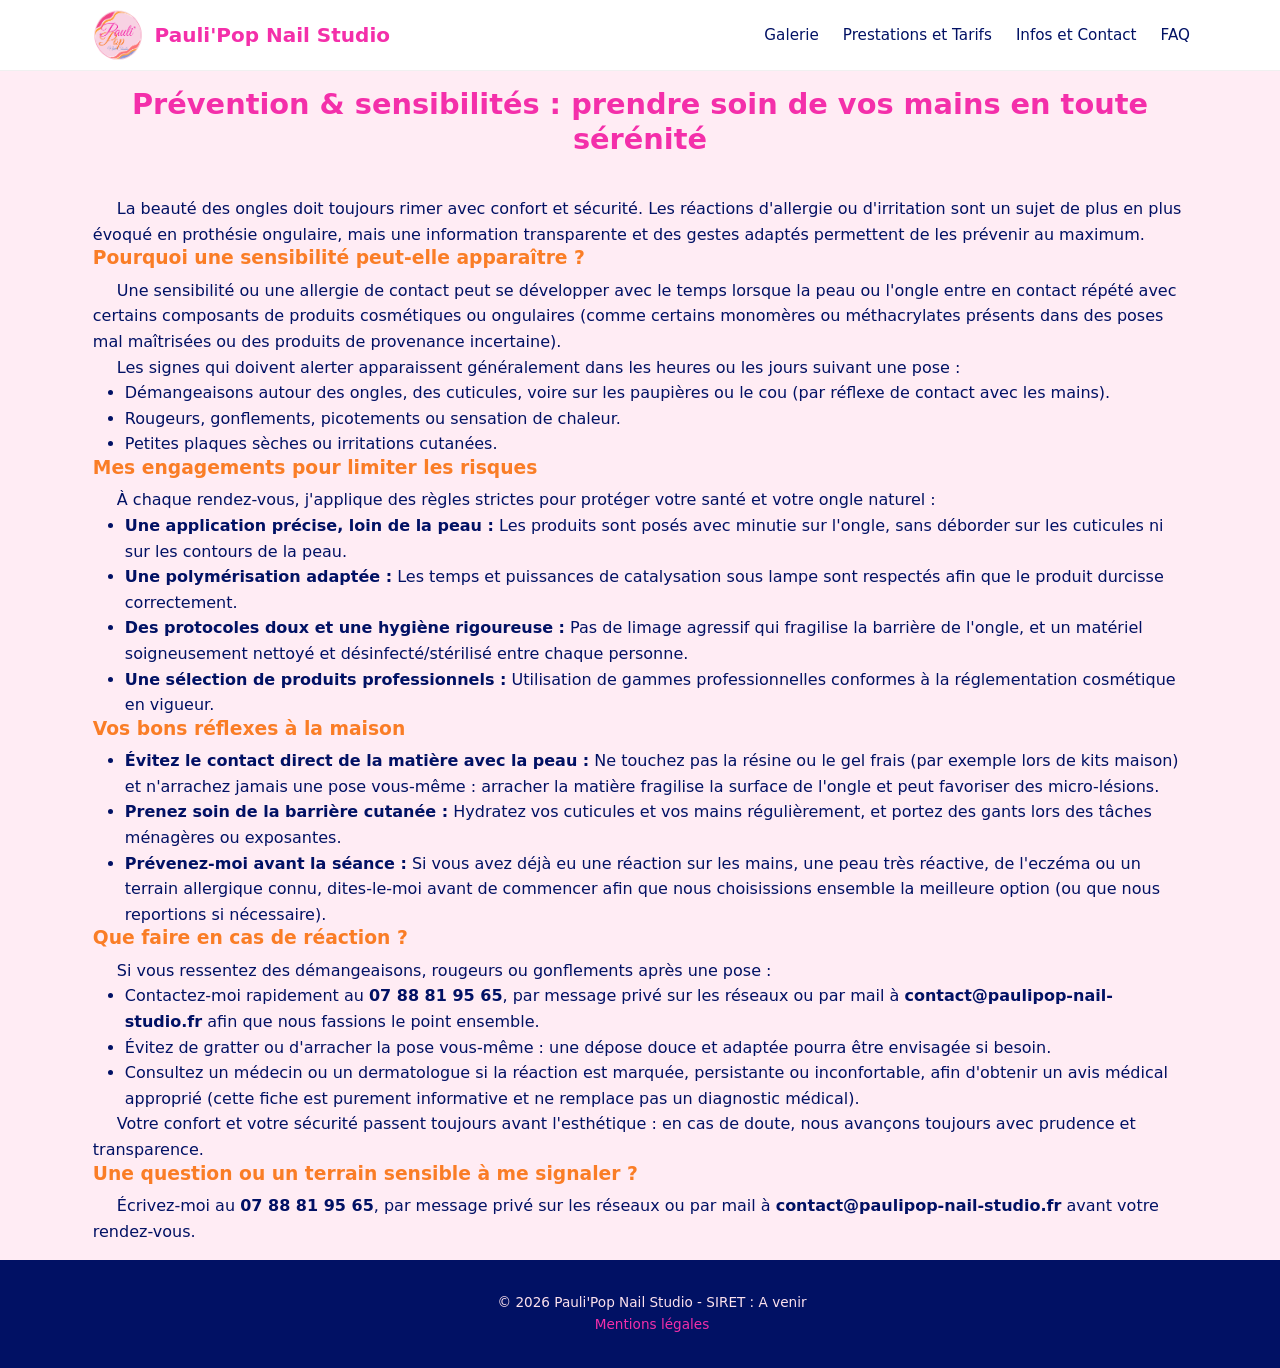
<file: prevention.html>
<!DOCTYPE html>
<html lang="fr">

<head>
    <meta charset="UTF-8">
    <meta name="viewport" content="width=device-width, initial-scale=1.0">

    <title>Prévention &amp; Sensibilités | Pauli'Pop Nail Studio à Couddes</title>
    <meta name="description"
        content="Sécurité, hygiène et prévention des allergies en prothésie ongulaire chez Pauli'Pop Nail Studio à Couddes (41700). Nos engagements pour prendre soin de vos ongles.">

    <!-- OpenGraph pour le partage sur les réseaux sociaux -->
    <meta property="og:title" content="Prévention &amp; Sensibilités | Pauli'Pop Nail Studio à Couddes">
    <meta property="og:description"
        content="Tout savoir sur nos protocoles d'hygiène, la prévention des sensibilités et la sécurité de vos ongles naturels à Couddes.">
    <meta property="og:type" content="website">
    <meta property="og:image" content="images/photos/pose-1.webp">

    <!-- Appel du CSS compilé et minifié -->
    <link rel="stylesheet" href="css/style.min.css">
</head>

<body>

    <!-- En-tête et navigation -->
    <header class="header">
        <div class="container header__inner">
            <a href="./index.html" class="logo">
                <img src="images/logo.png" alt="Pauli'Pop Nail Studio" width="70" height="70" />
                Pauli'Pop Nail Studio
            </a>
            <nav class="nav">
                <a href="./index.html#galerie">Galerie</a>
                <a href="./index.html#prestations">Prestations et Tarifs</a>
                <a href="./index.html#infos">Infos et Contact</a>
                <a href="./faq.html">FAQ</a>
            </nav>
        </div>
    </header>

    <main>

        <section class="section">
            <div class="container">
                <h2>Prévention &amp; sensibilités : prendre soin de vos mains en toute sérénité</h2>
                <p>La beauté des ongles doit toujours rimer avec confort et sécurité. Les réactions d'allergie ou
                    d'irritation sont un sujet de plus en plus évoqué en prothésie ongulaire, mais une information
                    transparente et des gestes adaptés permettent de les prévenir au maximum.</p>

                <h3>Pourquoi une sensibilité peut-elle apparaître ?</h3>
                <p>Une sensibilité ou une allergie de contact peut se développer avec le temps lorsque la peau ou
                    l'ongle
                    entre en contact répété avec certains composants de produits cosmétiques ou ongulaires (comme
                    certains
                    monomères ou méthacrylates présents dans des poses mal maîtrisées ou des produits de provenance
                    incertaine).</p>
                <p>Les signes qui doivent alerter apparaissent généralement dans les heures ou les jours suivant une
                    pose :
                </p>
                <ul>
                    <li>Démangeaisons autour des ongles, des cuticules, voire sur les paupières ou le cou (par réflexe
                        de
                        contact avec les mains).</li>
                    <li>Rougeurs, gonflements, picotements ou sensation de chaleur.</li>
                    <li>Petites plaques sèches ou irritations cutanées.</li>
                </ul>

                <h3>Mes engagements pour limiter les risques</h3>
                <p>À chaque rendez-vous, j'applique des règles strictes pour protéger votre santé et votre ongle naturel
                    :
                </p>
                <ul>
                    <li><strong>Une application précise, loin de la peau :</strong> Les produits sont posés avec minutie
                        sur
                        l'ongle, sans déborder sur les cuticules ni sur les contours de la peau.</li>
                    <li><strong>Une polymérisation adaptée :</strong> Les temps et puissances de catalysation sous lampe
                        sont respectés afin que le produit durcisse correctement.</li>
                    <li><strong>Des protocoles doux et une hygiène rigoureuse :</strong> Pas de limage agressif qui
                        fragilise la barrière de l'ongle, et un matériel soigneusement nettoyé et désinfecté/stérilisé
                        entre
                        chaque personne.</li>
                    <li><strong>Une sélection de produits professionnels :</strong> Utilisation de gammes
                        professionnelles
                        conformes à la réglementation cosmétique en vigueur.</li>
                </ul>

                <h3>Vos bons réflexes à la maison</h3>
                <ul>
                    <li><strong>Évitez le contact direct de la matière avec la peau :</strong> Ne touchez pas la résine
                        ou
                        le gel frais (par exemple lors de kits maison) et n'arrachez jamais une pose vous-même :
                        arracher la
                        matière fragilise la surface de l'ongle et peut favoriser des micro-lésions.</li>
                    <li><strong>Prenez soin de la barrière cutanée :</strong> Hydratez vos cuticules et vos mains
                        régulièrement, et portez des gants lors des tâches ménagères ou exposantes.</li>
                    <li><strong>Prévenez-moi avant la séance :</strong> Si vous avez déjà eu une réaction sur les mains,
                        une
                        peau très réactive, de l'eczéma ou un terrain allergique connu, dites-le-moi avant de commencer
                        afin
                        que nous choisissions ensemble la meilleure option (ou que nous reportions si nécessaire).</li>
                </ul>

                <h3>Que faire en cas de réaction ?</h3>
                <p>Si vous ressentez des démangeaisons, rougeurs ou gonflements après une pose :</p>
                <ul>
                    <li>Contactez-moi rapidement au <strong>07 88 81 95 65</strong>, par message privé sur les réseaux
                        ou
                        par mail à <strong>contact@paulipop-nail-studio.fr</strong> afin que nous fassions le point
                        ensemble.</li>
                    <li>Évitez de gratter ou d'arracher la pose vous-même : une dépose douce et adaptée pourra être
                        envisagée si besoin.</li>
                    <li>Consultez un médecin ou un dermatologue si la réaction est marquée, persistante ou
                        inconfortable,
                        afin d'obtenir un avis médical approprié (cette fiche est purement informative et ne remplace
                        pas un
                        diagnostic médical).</li>
                </ul>
                <p>Votre confort et votre sécurité passent toujours avant l'esthétique : en cas de doute, nous avançons
                    toujours avec prudence et transparence.</p>

                <h3>Une question ou un terrain sensible à me signaler ?</h3>
                <p>Écrivez-moi au <strong>07 88 81 95 65</strong>, par message privé sur les réseaux ou par mail à
                    <strong>contact@paulipop-nail-studio.fr</strong> avant votre rendez-vous.
                </p>
            </div>
        </section>
    </main>

    <!-- Pied de page -->
    <footer class="footer">
        <div class="container">
            <p>&copy; 2026 Pauli'Pop Nail Studio - SIRET : A venir</p>
            <p><a href="./cgv.html">Mentions légales</a></p>
        </div>
    </footer>

    <!-- Barre fixe mobile pour appeler ou envoyer un SMS en 1 clic -->
    <div class="mobile-bar">
        <a href="tel:+33788819565" class="mobile-bar__btn mobile-bar__btn--call">Appeler</a>
        <a href="sms:+33788819565" class="mobile-bar__btn mobile-bar__btn--sms">SMS</a>
    </div>

</body>

</html>
</file>
<file: css/style.min.css>
*{box-sizing:border-box;margin:0;padding:0}html{scroll-behavior:smooth}body{font-family:system-ui,-apple-system,sans-serif;background-color:#ffecf4;color:#011164;line-height:1.6;padding-bottom:60px}@media(min-width: 768px){body{padding-bottom:0}}.container{width:90%;max-width:1100px;margin:0 auto}h1,h2,h3{font-weight:600;line-height:1.2}h2{font-size:1.8rem;text-align:center;margin-bottom:2.5rem;color:#f42faa}h3{margin-bottom:.5rem;color:#fa7d26}.section{padding:1rem 2rem}.section--alt{background-color:#fde2ed}p{text-indent:1.5rem}ul li{margin-left:2rem}.header{background:#fff;border-bottom:1px solid rgba(0,0,0,.06);position:sticky;top:0;z-index:100}.header__inner{display:flex;flex-direction:column;justify-content:center;align-items:center;gap:.5rem;padding:.75rem 0}@media(min-width: 768px){.header__inner{flex-direction:row;justify-content:space-between;height:70px;padding:0}}.header .logo{display:flex;align-items:center;gap:.6rem;font-size:1.15rem;font-weight:700;color:#f42faa;text-decoration:none;white-space:nowrap}@media(min-width: 768px){.header .logo{font-size:1.25rem}}.header .logo img{width:45px;height:45px}@media(min-width: 768px){.header .logo img{width:55px;height:55px}}.header .nav{display:flex;flex-wrap:wrap;justify-content:center;gap:.5rem 1rem}@media(min-width: 768px){.header .nav{gap:1.5rem}}.header .nav a{text-decoration:none;color:#011164;font-size:.85rem;transition:color .2s;white-space:nowrap}@media(min-width: 768px){.header .nav a{font-size:.95rem}}.header .nav a:hover{color:#f42faa}.hero{text-align:center;padding:4.5rem 0;background:linear-gradient(to top, #fde2ed, #ffecf4)}.hero h1{font-size:2.2rem;margin-bottom:.3rem;color:#f42faa}@media(min-width: 768px){.hero h1{font-size:3rem}}.hero__subtitle{font-size:1.1rem;color:#152780;max-width:640px;margin:0 auto .2rem}.hero__subtitle__note{color:#fa7d26;font-size:2rem;font-weight:550}.footer{text-align:center;padding:2rem 0;background:#011164;color:#fde2ed;font-size:.85rem}.footer a{color:#f42faa;text-decoration:none}.btn{display:inline-block;padding:.85rem 1.75rem;border-radius:50px;text-decoration:none;font-weight:600;transition:background-color .2s,transform .2s}.btn--primary{background-color:#f42faa;color:#fff}.btn--primary:hover{background-color:#fa7d26}.btn--secondary{background-color:#fff;color:#f42faa;border:1px solid #f42faa}.btn--secondary:hover{background-color:#fde2ed}.mobile-bar{position:fixed;bottom:0;left:0;width:100%;display:flex;z-index:200;box-shadow:0 -2px 10px rgba(0,0,0,.1)}@media(min-width: 768px){.mobile-bar{display:none}}.mobile-bar__btn{flex:1;text-align:center;padding:1rem;text-decoration:none;font-weight:700;font-size:1rem}.mobile-bar__btn--call{background-color:#f42faa;color:#fff}.mobile-bar__btn--sms{background-color:#fff;color:#f42faa}.note_tarif{text-align:center;font-size:.8rem;font-style:italic}.note_tarif a{color:#fa7d26}.tarifs-grid{display:grid;grid-template-columns:1fr;gap:1rem}@media(min-width: 768px){.tarifs-grid{grid-template-columns:repeat(3, 1fr)}}.tarif-card{background:#fff;padding:2rem 1rem;border-radius:12px;box-shadow:0 4px 20px rgba(0,0,0,.04)}.tarif-card .duration{font-style:italic;font-size:.8rem}.tarif-card h3{color:#f42faa;margin-bottom:1.5rem;padding-bottom:.75rem;border-bottom:1px solid #fde2ed}.tarif-list{list-style:none}.tarif-list li{display:flex;justify-content:space-between;align-items:baseline;margin-bottom:.45rem;font-size:1rem}.tarif-list li strong{color:#011164;white-space:nowrap;margin-left:.8rem}.carrousel-wrapper{position:relative;display:flex;align-items:center}.galerie-carrousel{display:flex;gap:1.5rem;overflow-x:auto;scroll-snap-type:x mandatory;scroll-behavior:smooth;scrollbar-width:none;width:100%}.galerie-carrousel::-webkit-scrollbar{display:none}.galerie-item{flex:0 0 100%;scroll-snap-align:start;margin:0}@media(min-width: 768px){.galerie-item{flex:0 0 calc(50% - .75rem)}}@media(min-width: 1024px){.galerie-item{flex:0 0 calc(33.333% - 1rem)}}.galerie-item img{width:100%;height:auto;aspect-ratio:1/1;-o-object-fit:cover;object-fit:cover;border-radius:12px;display:block}.carrousel-btn{position:absolute;top:50%;transform:translateY(-50%);background-color:hsla(0,0%,100%,.85);border:none;border-radius:50%;width:44px;height:44px;font-size:1.2rem;cursor:pointer;z-index:10;box-shadow:0 4px 10px rgba(0,0,0,.15);transition:background-color .2s,transform .2s;display:flex;align-items:center;justify-content:center}.carrousel-btn:hover{background-color:#fff;transform:translateY(-50%) scale(1.08)}.carrousel-btn.prev{left:10px}.carrousel-btn.next{right:10px}.infos-grid{display:grid;grid-template-columns:1fr;gap:2rem}@media(min-width: 768px){.infos-grid{grid-template-columns:repeat(2, 1fr)}}.info-box{background:#fff;padding:2rem;border-radius:12px;border:1px solid rgba(0,0,0,.06)}.info-box h2{text-align:left;font-size:1.4rem;margin-bottom:1rem}.info-box p{margin-bottom:.75rem}.info-box__alert{margin-top:1.25rem;padding:1rem;background-color:#fde2ed;border-left:3px solid #f42faa;font-size:.9rem}.info-box .map-container{margin-top:1rem;border-radius:12px;overflow:hidden;box-shadow:0 4px 10px rgba(0,0,0,.08)}.info-box .map-container iframe{display:block;width:100%;height:250px}iframe#nl-badge-frame{display:none !important;visibility:hidden !important;opacity:0 !important;pointer-events:none !important}
</file>
